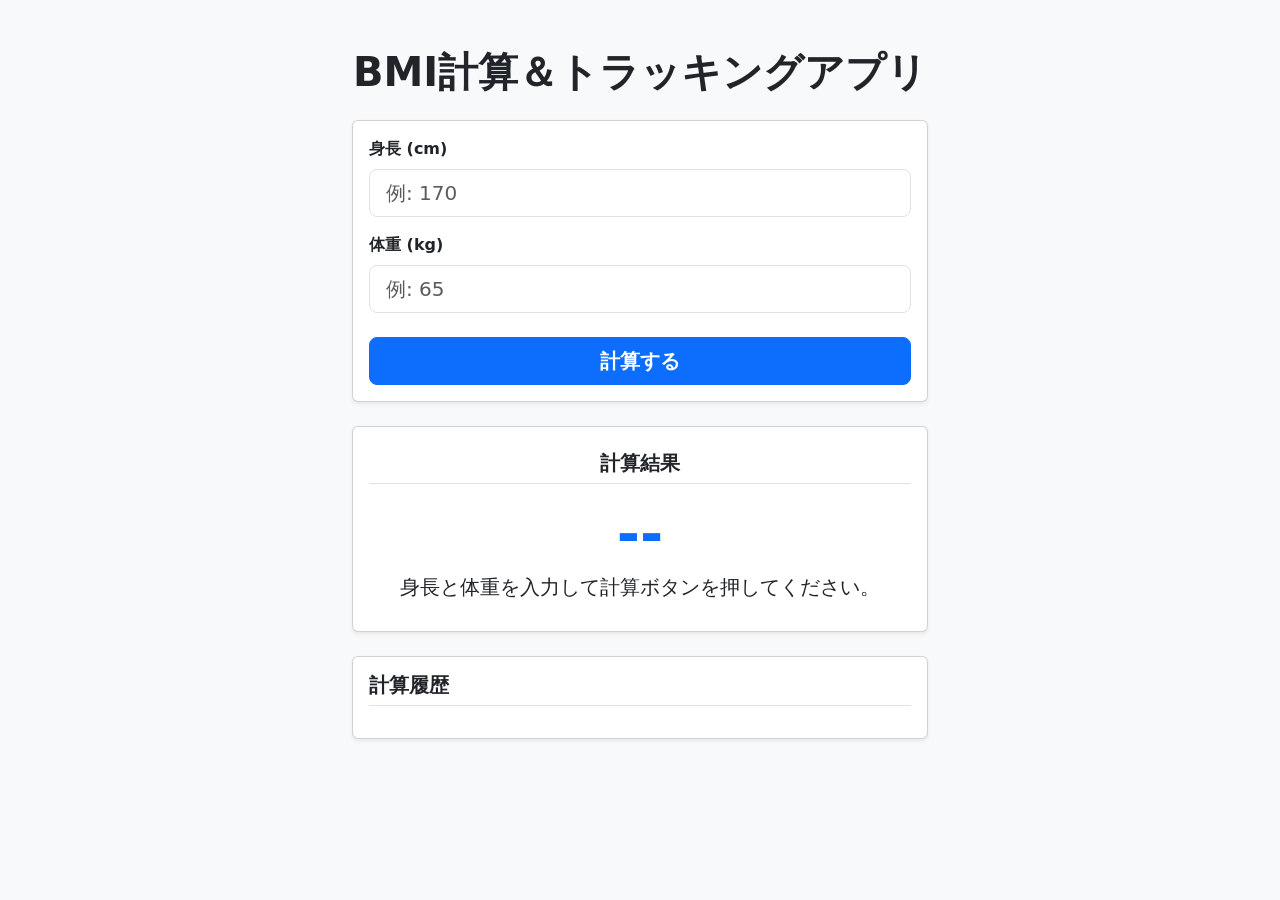
<file: start/index.html>
<!DOCTYPE html>
<html lang="ja">
<head>
  <meta charset="UTF-8">
  <meta name="viewport" content="width=device-width, initial-scale=1.0">
  <title>BMI計算アプリ</title>
  <!-- Bootstrap CSS の読み込み -->
  <link href="https://cdn.jsdelivr.net/npm/bootstrap@5.3.0/dist/css/bootstrap.min.css" rel="stylesheet">
  <link rel="stylesheet" href="style.css">
</head>
<body class="bg-light">
  <div class="container py-5" style="max-width: 600px;">
    <h1 class="text-center mb-4 fw-bold">BMI計算＆トラッキングアプリ</h1>
    
    <!-- 入力フォームエリア -->
    <div class="card shadow-sm mb-4">
      <div class="card-body">
        <div class="mb-3">
          <label for="height" class="form-label fw-bold">身長 (cm)</label>
          <input type="number" class="form-control form-control-lg" id="height" placeholder="例: 170">
        </div>
        <div class="mb-3">
          <label for="weight" class="form-label fw-bold">体重 (kg)</label>
          <input type="number" class="form-control form-control-lg" id="weight" placeholder="例: 65">
        </div>
        <button id="calc-btn" class="btn btn-primary w-100 btn-lg mt-2 fw-bold">計算する</button>
      </div>
    </div>

    <!-- 結果表示エリア -->
    <div class="card shadow-sm mb-4 bg-white">
      <div class="card-body text-center py-4">
        <h2 class="h5 fw-bold border-bottom pb-2 mb-3">計算結果</h2>
        <p id="bmi-result" class="display-4 fw-bold text-primary mb-2">--</p>
        <p id="judgment-result" class="h5">身長と体重を入力して計算ボタンを押してください。</p>
      </div>
    </div>

    <!-- おすすめ書籍の表示エリア（初期状態は非表示） -->
    <div class="card shadow-sm mb-4" id="books-section" style="display: none;">
      <div class="card-body">
        <h2 class="h5 fw-bold border-bottom pb-2 mb-3">おすすめの書籍</h2>
        <div id="books-list" class="d-flex gap-3 overflow-auto pb-2 books-list"></div>
      </div>
    </div>

    <!-- 計算履歴エリア -->
    <div class="card shadow-sm mb-4">
      <div class="card-body">
        <h2 class="h5 fw-bold border-bottom pb-2 mb-3">計算履歴</h2>
        <ul id="history-list" class="list-group list-group-flush">
          <!-- 履歴がここに追加されます -->
        </ul>
      </div>
    </div>
  </div>
  <!-- ES Modules -->
  <script type="module" src="script.js"></script>
</body>
</html>
</file>
<file: start/style.css>
/* style.css (Bootstrapでカバーしきれない微調整のみ記述) */

/* 書籍の横スクロールリストのアイテム設定 */
.book-item {
  flex: 0 0 120px;
  text-align: center;
}

.book-item img {
  width: 100px;
  height: 140px;
  object-fit: cover;
  border: 1px solid #dee2e6;
  border-radius: 4px;
  margin-bottom: 8px;
}

/* 書籍タイトルを2行で省略（三点リーダー）する */
.book-item p {
  font-size: 12px;
  line-height: 1.4;
  display: -webkit-box;
  -webkit-line-clamp: 2;
  -webkit-box-orient: vertical;
  overflow: hidden;
}
</file>
